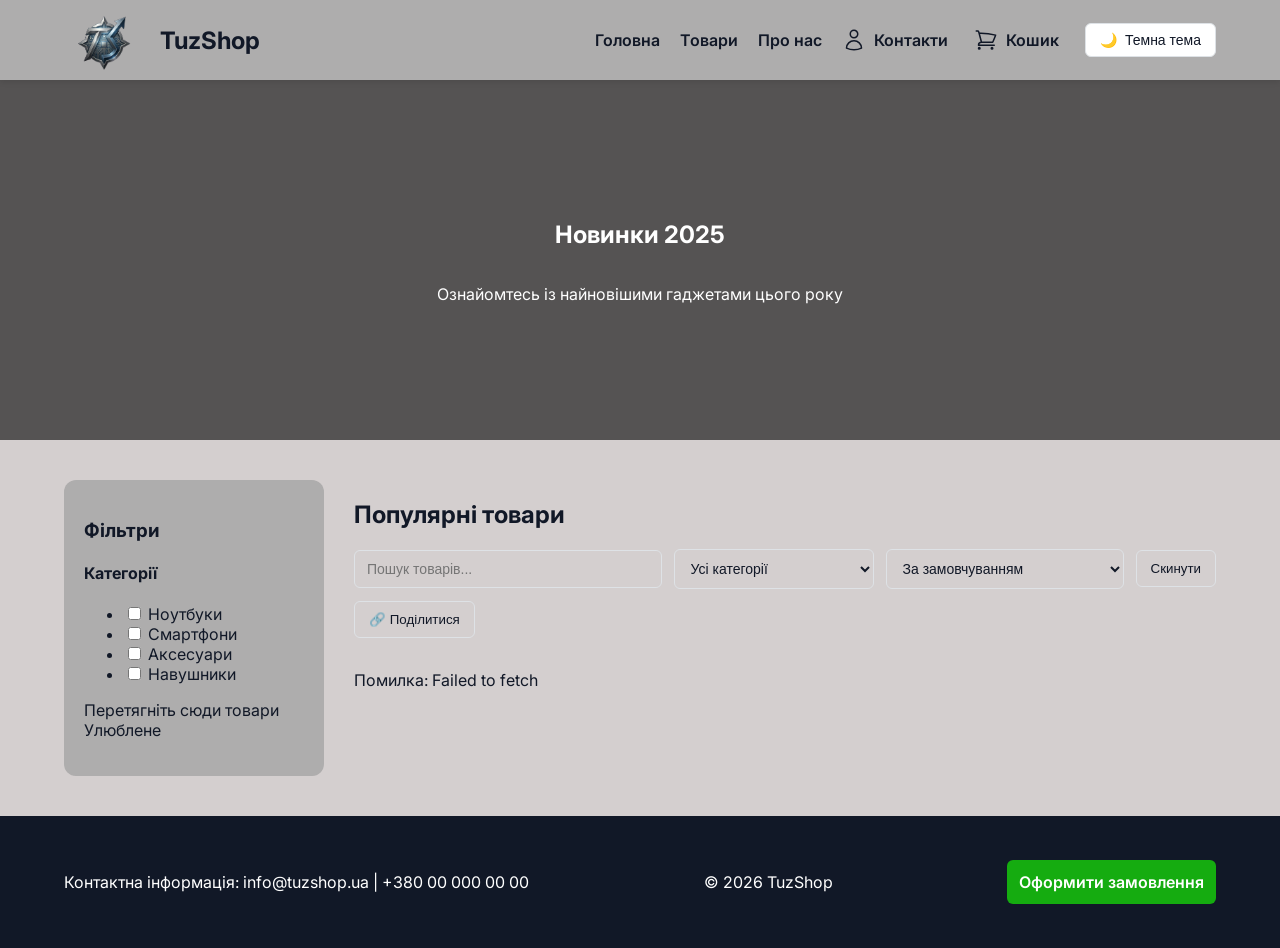
<file: index.html>
<!DOCTYPE html>
<html lang="uk">
<head>
    <meta charset="UTF-8">
    <meta name="viewport" content="width=device-width, initial-scale=1.0">
    <title>TuzShop — Магазин майбутнього</title>
    <link rel="stylesheet" href="css/style.css">
    <link rel="preconnect" href="https://fonts.googleapis.com">
    <link rel="preconnect" href="https://fonts.gstatic.com" crossorigin>
    <link href="https://fonts.googleapis.com/css2?family=Inter:wght@400;600;700&display=swap" rel="stylesheet">
</head>
<body>

<header class="header">
    <div class="Logo">
        <img src="images/logo.png" class="logo" height="115" alt="TuzShop Logo">
        <h1>TuzShop</h1>
    </div>
    
    <button class="menu-toggle" aria-label="Відкрити меню">
        <svg xmlns="http://www.w3.org/2000/svg" fill="none" viewBox="0 0 24 24" stroke-width="1.5" stroke="currentColor" width="24" height="24">
            <path stroke-linecap="round" stroke-linejoin="round" d="M3.75 6.75h16.5M3.75 12h16.5m-16.5 5.25h16.5" />
        </svg>
    </button>

    <nav class="main-nav">
        <ul>
            <li><a href="index.html">Головна</a></li>
            <li><a href="#">Товари</a></li>
            <li><a href="#">Про нас</a></li>
            <li>
                <a href="check.html" class="btn-cart">
                    <svg xmlns="http://www.w3.org/2000/svg" fill="none" viewBox="0 0 24 24" stroke-width="1.5" stroke="currentColor" width="24" height="24">
                        <path stroke-linecap="round" stroke-linejoin="round" d="M15.75 6a3.75 3.75 0 1 1-7.5 0 3.75 3.75 0 0 1 7.5 0ZM4.501 20.118a7.5 7.5 0 0 1 14.998 0A17.933 17.933 0 0 1 12 21.75c-2.676 0-5.216-.584-7.499-1.632Z" />
                    </svg>
                    <span>Контакти</span>
                </a>
            </li>
            <li>
                <button class="btn-cart" id="cartBtn">
                    <svg xmlns="http://www.w3.org/2000/svg" fill="none" viewBox="0 0 24 24" stroke-width="1.5" stroke="currentColor" width="24" height="24">
                        <path stroke-linecap="round" stroke-linejoin="round" d="M2.25 3h1.386c.51 0 .955.343 1.087.835l.383 1.437M7.5 14.25a3 3 0 0 0-3 3h15.75m-12.75-3h11.218c1.121 -2.3 2.1 -4.684 2.924-7.138a60.114 60.114 0 0 0-16.536-1.84M7.5 14.25L5.106 5.272M6 20.25a.75.75 0 1 1-1.5 0 .75.75 0 0 1 1.5 0Zm12.75 0a.75.75 0 1 1-1.5 0 .75.75 0 0 1 1.5 0Z" />
                    </svg>
                    <span>Кошик</span>
                </button>
            </li>
            <button id="themeToggleBtn" class="btn btn-theme" aria-label="Перемкнути тему">
                <span class="theme-icon">🌙</span>
                <span class="theme-text">Темна тема</span>
            </button>
        </ul>
    </nav>
</header>

<main>
    <section class="hero">
        <h2>Новинки 2025</h2>
        <p>Ознайомтесь із найновішими гаджетами цього року</p>
    </section>

    <div class="page-layout">
        <aside class="sidebar">
            <h3>Фільтри</h3>
            <div class="filter-group">
                <h4>Категорії</h4>
                <ul>
                    <li><label><input type="checkbox"> Ноутбуки</label></li>
                    <li><label><input type="checkbox"> Смартфони</label></li>
                    <li><label><input type="checkbox"> Аксесуари</label></li>
                    <li><label><input type="checkbox"> Навушники</label></li>
                </ul>
            </div>

            <div class="favorite-zone" id="favoriteZone">
                <p>Перетягніть сюди товари Улюблене</p>
            </div>

        </aside>

        <section class="products-content">
            <h2>Популярні товари</h2>
            
            <div class="loader-container" id="loader">
                <div class="spinner"></div>
                <p>Завантаження товарів...</p>
            </div>

            <section class="catalog-toolbar" aria-label="Фільтри каталогу">
                <input
                    type="search"
                    id="searchInput"
                    class="toolbar-control"
                    placeholder="Пошук товарів..."
                    maxlength="50"
                    autocomplete="off"
                >

                <select id="categorySelect" class="toolbar-control" aria-label="Категорія">
                    <option value="all">Усі категорії</option>
                </select>

                <select id="sortSelect" class="toolbar-control" aria-label="Сортування">
                    <option value="default">За замовчуванням</option>
                    <option value="price-asc">Ціна: від дешевих до дорогих</option>
                    <option value="price-desc">Ціна: від дорогих до дешевих</option>
                    <option value="title-asc">Назва: А → Я</option>
                    <option value="rating-desc">Рейтинг: найкращі спочатку</option>
                </select>

                <button type="button" id="resetFiltersBtn" class="btn btn-secondary">Скинути</button>
                <button type="button" id="shareLinkBtn" class="btn btn-secondary">🔗 Поділитися</button>
            </section>

            <p id="catalogInfo" class="catalog-info" aria-live="polite"></p>

            <div class="products-grid"></div>
            
            <nav id="pagination" class="pagination" aria-label="Сторінки каталогу"></nav>
        </section>
    </div>
</main>

<footer> 
    <p>Контактна інформація: info@tuzshop.ua | +380 00 000 00 00</p>
    <p>&copy; 2026 TuzShop</p>
        
    <div class="subscribe-form">
        <a href="check.html" class="reg-btn">Оформити замовлення</a>
    </div>
</footer>

<script src="./assets/js/main.js" type="module"></script>

<div class="modal-overlay hidden" id="cartOverlay">
    <div class="modal-window">
        <div class="modal-header">
            <h2>Ваш Кошик</h2>
            <button class="close-btn" id="closeCartBtn">&times;</button>
        </div>

        <div class="cart-items" id="cartItemsContainer">
            <p>Кошик порожній.</p>
        </div>

        <div class="modal-footer">
            <h3>Разом: <span id="cartTotalSum">0</span>грн</h3>
            
            <form id="checkoutOrderForm" novalidate style="margin-top: 15px; text-align: left;">
                <div class="form-row" style="margin-bottom: 12px;">
                    <label for="clientName" style="display: block; margin-bottom: 4px;">ПІБ покупця:</label>
                    <input type="text" id="clientName" name="clientName" placeholder="Коваленко Олександр Сергійович" required style="width: 100%; padding: 8px; box-sizing: border-box;">
                    <span class="input-error" id="nameError" style="color: red; font-size: 13px;"></span>
                </div>

                <div class="form-row" style="margin-bottom: 12px;">
                    <label for="clientPhone" style="display: block; margin-bottom: 4px;">Номер телефону (+380...)</label>
                    <input type="tel" id="clientPhone" name="clientPhone" placeholder="+38 (097) 123-45-67" required style="width: 100%; padding: 8px; box-sizing: border-box;">
                    <span class="input-error" id="phoneError" style="color: red; font-size: 13px;"></span>
                </div>

                <div class="form-row" style="margin-bottom: 12px;">
                    <label for="clientEmail" style="display: block; margin-bottom: 4px;">Електронна пошта:</label>
                    <input type="email" id="clientEmail" name="clientEmail" placeholder="olexandr@example.com" required style="width: 100%; padding: 8px; box-sizing: border-box;">
                    <span class="input-error" id="emailError" style="color: red; font-size: 13px;"></span>
                </div>

                <div class="form-row" style="margin-bottom: 16px;">
                    <label for="orderPromo" style="display: block; margin-bottom: 4px;">Промокод (якщо є):</label>
                    <input type="text" id="orderPromo" name="orderPromo" placeholder="Введіть SALE10 для знижки 10%" style="width: 100%; padding: 8px; box-sizing: border-box;">
                </div>

                <button type="submit" id="btnPlaceOrder" style="width: 100%; padding: 10px 20px; background: #28a785; color: white; border: none; border-radius: 6px; cursor: pointer; font-size: 16px;">
                    Підтвердити замовлення
                </button>
            </form>
        </div>
    </div>
</div>

</body>
</html>
</file>
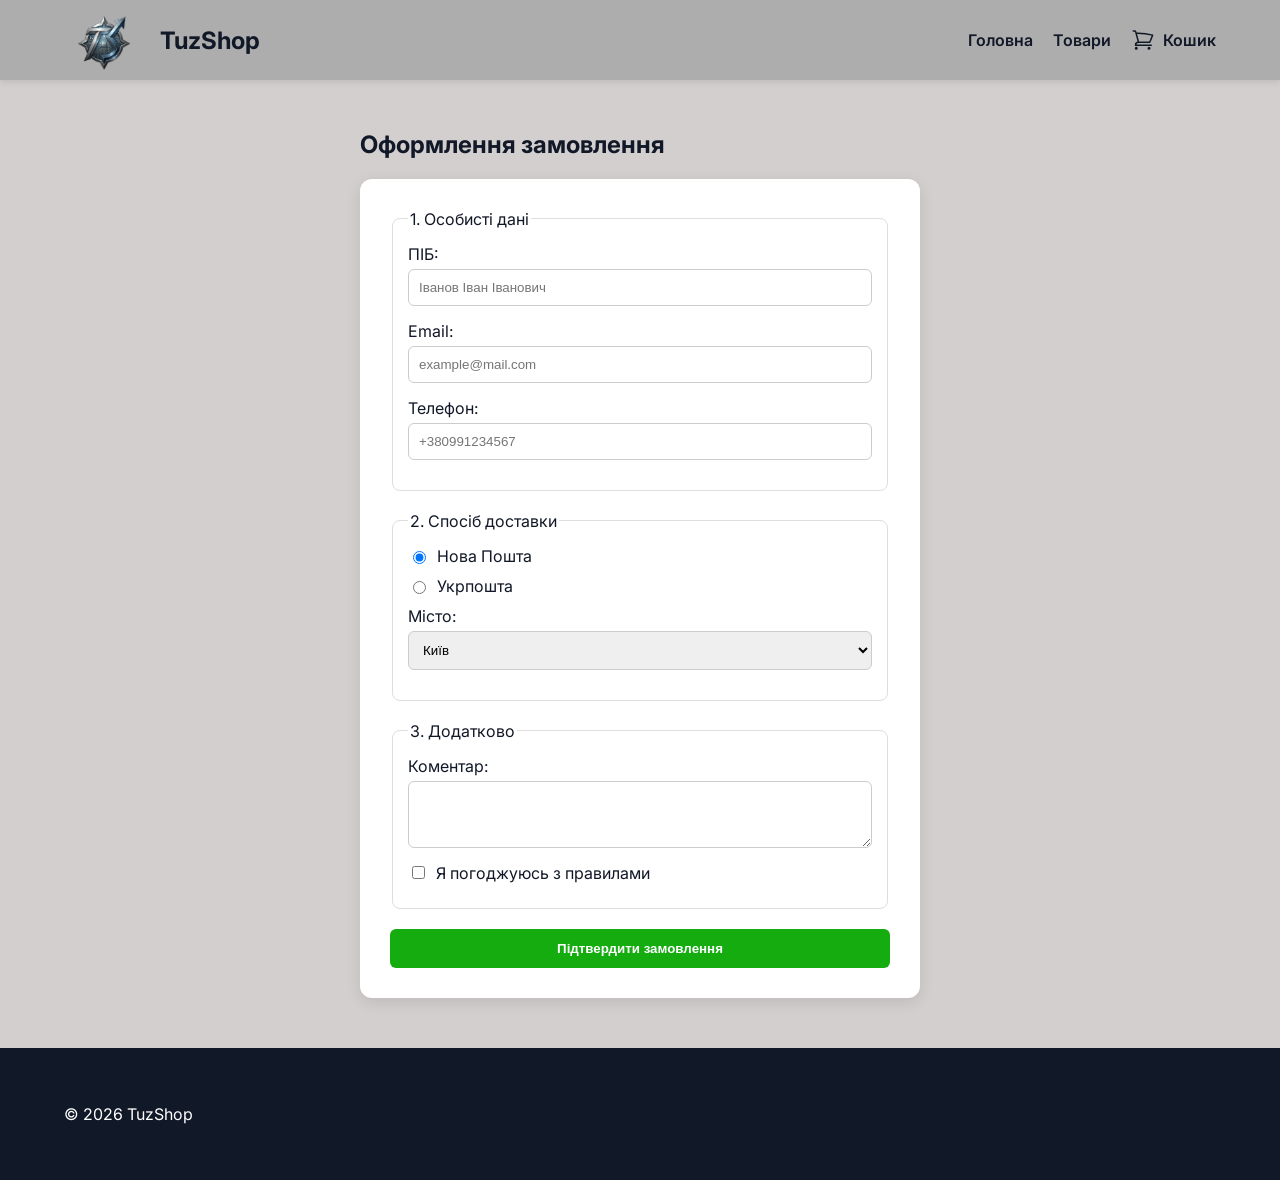
<file: check.html>
<!DOCTYPE html>
<html lang="uk">
<head>
    <meta charset="UTF-8">
    <meta name="viewport" content="width=device-width, initial-scale=1.0">
    <title>Оформлення замовлення — TuzShop</title>
    <link rel="stylesheet" href="css/style.css">
    <link href="https://fonts.googleapis.com/css2?family=Inter:wght@400;600;700&display=swap" rel="stylesheet">
</head>
<body>

<header class="header">
    <div class="Logo"> 
        <img src="images/logo.png" class="logo" height="115" alt="Logo">
        <h1>TuzShop</h1>
    </div>
    
    <button class="menu-toggle" aria-label="Відкрити меню">
        <svg xmlns="http://www.w3.org/2000/svg" fill="none" viewBox="0 0 24 24" stroke-width="1.5" stroke="currentColor" width="24" height="24">
            <path stroke-linecap="round" stroke-linejoin="round" d="M3.75 6.75h16.5M3.75 12h16.5m-16.5 5.25h16.5" />
        </svg>
    </button>

    <nav class="main-nav">
        <ul>
            <li><a href="index.html">Головна</a></li>
            <li><a href="#">Товари</a></li>
            <li>
                <a href="check.html" class="btn-cart">
                    <svg xmlns="http://www.w3.org/2000/svg" fill="none" viewBox="0 0 24 24" stroke-width="1.5" stroke="currentColor" width="24" height="24">
                        <path stroke-linecap="round" stroke-linejoin="round" d="M2.25 3h1.386c.51 0 .955.343 1.087.835l.383 1.437M7.5 14.25a3 3 0 0 0-3 3h15.75m-12.75-3h11.218c1.121 -2.3 2.1 -4.684 2.924-7.138a60.114 60.114 0 0 0-16.536-1.84M7.5 14.25L5.106 5.272M6 20.25a.75.75 0 1 1-1.5 0 .75.75 0 0 1 1.5 0Zm12.75 0a.75.75 0 1 1-1.5 0 .75.75 0 0 1 1.5 0Z" />
                    </svg>
                    <span>Кошик</span>
                </a>
            </li>
        </ul>
    </nav>
</header>

<main>
    <div class="checkout-container">
        <h2>Оформлення замовлення</h2>
        <form action="#" method="POST" class="checkout-form">
            <fieldset>
                <legend>1. Особисті дані</legend>
                <div class="form-group">
                    <label for="fullName">ПІБ:</label>
                    <input type="text" id="fullName" name="fullName" required placeholder="Іванов Іван Іванович">
                </div>
                <div class="form-group">
                    <label for="email">Email:</label>
                    <input type="email" id="email" name="email" required placeholder="example@mail.com">
                </div>
                <div class="form-group">
                    <label for="phone">Телефон:</label>
                    <input type="tel" id="phone" name="phone" pattern="[\+]\d{12}" placeholder="+380991234567" required title="Формат: +380XXXXXXXXX">
                </div>
            </fieldset>

            <fieldset>
                <legend>2. Спосіб доставки</legend>
                <div class="form-radio"><input type="radio" id="n" name="d" checked><label for="n">Нова Пошта</label></div>
                <div class="form-radio"><input type="radio" id="c" name="d"><label for="c">Укрпошта</label></div>
                <div class="form-group">
                    <label for="city">Місто:</label>
                    <select id="city"><option>Київ</option><option>Львів</option><option>Одеса</option></select>
                </div>
            </fieldset>

            <fieldset>
                <legend>3. Додатково</legend>
                <div class="form-group">
                    <label for="comm">Коментар:</label>
                    <textarea id="comm" rows="3"></textarea>
                </div>
                <div class="form-checkbox">
                    <input type="checkbox" id="agree" required>
                    <label for="agree">Я погоджуюсь з правилами</label>
                </div>
            </fieldset>

            <button type="submit" class="buy-btn">Підтвердити замовлення</button>
        </form>
    </div>
</main>

<footer>
    <div class="footer-content" style="justify-content: center;">
        <p>&copy; 2026 TuzShop</p>
    </div>
</footer>

</body>
</html>
</file>
<file: css/style.css>
:root {
  --font-main: 'Inter', sans-serif;
  --primary-color: #15ac10;
  --primary-hover: #064d1b;
  
  --text-dark: #111827;
  --bg-color: #d4cfcf;
  --white-bg: #ffffff;
  --header-bg: #a1a1a1b9;
  
  --border-color: #dee2e6;
  --modal-bg: rgba(0, 0, 0, 0.6);
}

* { box-sizing: border-box; }

body {
  font-family: var(--font-main);
  background-color: var(--bg-color);
  color: var(--text-dark);
  margin: 0;
  display: flex;
  flex-direction: column;
  min-height: 100vh;
}

body.dark-theme {
  --text-dark: #d5e0eb;
  --bg-color: #121212;
  --white-bg: #6d6868;
  --header-bg: #2a2a2a; 
  --border-color: #343a40;
  --modal-bg: rgba(0, 0, 0, 0.85);
}

main { flex: 1; }

header {
  background: var(--header-bg);
  padding: 10px 5%;
  display: flex;
  justify-content: space-between;
  align-items: center;
  position: sticky;
  top: 0;
  z-index: 1000;
  box-shadow: 0 2px 6px rgba(0,0,0,0.1);
}

.Logo { display: flex; align-items: center; gap: 15px; }
.Logo img { height: 60px; width: auto; }
.Logo h1 { margin: 0; font-size: 1.5rem; }

.main-nav ul {
  display: flex;
  align-items: center;
  list-style: none;
  margin: 0;
  padding: 0;
  gap: 20px;
}

.main-nav a {
  font-weight: 600;
  text-decoration: none;
  color: var(--text-dark);
  display: flex;
  align-items: center;
}

.btn-cart {
  display: flex;
  align-items: center;
  gap: 0.5rem;
  background: transparent;
  border: none;
  cursor: pointer;
  font-family: inherit;
  font-size: 1rem;
  font-weight: 600;
  color: var(--text-dark);
}

.menu-toggle {
  display: none;
  background: none;
  border: none;
  cursor: pointer;
  color: var(--text-dark);
}

.hero {
  height: 40vh;
  background: linear-gradient(rgba(0,0,0,0.6), rgba(0,0,0,0.6)), url('https://images.unsplash.com/photo-1518770660439-4636190af475') center/cover;
  display: flex;
  flex-direction: column;
  justify-content: center;
  align-items: center;
  color: white;
  text-align: center;
}

.page-layout {
  display: grid;
  grid-template-columns: 260px 1fr;
  gap: 30px;
  padding: 40px 5%;
  max-width: 1400px;
  margin: 0 auto;
}

.sidebar { background: var(--header-bg); padding: 20px; border-radius: 12px; height: fit-content; }

.products-grid {
  display: grid;
  grid-template-columns: repeat(auto-fill, minmax(220px, 1fr));
  gap: 20px;
}

.product-card {
  background: var(--header-bg);
  padding: 15px;
  border-radius: 12px;
  display: flex;
  flex-direction: column;
  cursor: grab;
}

.product-card:active {
  cursor: grabbing;
}

.product-card img { width: 100%; height: 150px; object-fit: cover; border-radius: 8px; }
.product-card h3 { margin: 10px 0 5px; }
.product-card .price { font-weight: bold; margin-top: auto; margin-bottom: 15px; }

.checkout-container {
  max-width: 600px; 
  margin: 50px auto;
  padding: 0 20px;
}

.checkout-form {
  background: var(--white-bg);
  padding: 30px;
  border-radius: 12px;
  box-shadow: 0 4px 15px rgba(0,0,0,0.1);
}

.checkout-form fieldset { border: 1px solid #ddd; padding: 15px; margin-bottom: 20px; border-radius: 8px; }
.form-radio, .form-checkbox { margin-bottom: 10px; display: flex; align-items: center; gap: 8px; }

.form-group { display: flex; flex-direction: column; margin-bottom: 15px; }
.form-group input, .form-group select, .form-group textarea {
  width: 100%; 
  padding: 10px;
  border: 1px solid #ccc;
  border-radius: 6px;
  margin-top: 5px;
}

.form-group input:invalid:focus { border-color: red; outline: none; }
.form-group input:valid:not(:placeholder-shown) { border-color: var(--primary-color); }

.buy-btn, .reg-btn {
  display: block;
  text-align: center;
  background: var(--primary-color);
  color: white;
  padding: 12px;
  border-radius: 6px;
  text-decoration: none;
  font-weight: 600;
  border: none;
  width: 100%;
  cursor: pointer;
}

.buy-btn:hover, .reg-btn:hover { background: var(--primary-hover); }

.loader-container {
  display: flex;
  flex-direction: column;
  align-items: center;
  justify-content: center;
  padding: 3rem;
}

.spinner {
  width: 40px;
  height: 40px;
  border: 4px solid #f3f3f3;
  border-top: 4px solid var(--primary-color);
  border-radius: 50%;
  animation: spin 1s linear infinite;
}

@keyframes spin {
  0% { transform: rotate(0deg); }
  100% { transform: rotate(360deg); }
}

.hidden {
  display: none !important;
}

.modal-overlay {
  position: fixed;
  top: 0;
  left: 0;
  width: 100%;
  height: 100%;
  background-color: rgba(0, 0, 0, 0.5);
  display: flex;
  justify-content: center;
  align-items: center;
  z-index: 1000;
}

.modal-overlay.hidden {
  display: none !important;
}

.modal-window {
  background: #ffffff;
  padding: 2rem;
  border-radius: 12px;
  width: 90%;
  max-width: 500px;
  max-height: 80vh;
  overflow-y: auto;
  box-shadow: 0 10px 25px rgba(0, 0, 0, 0.3);
}

.modal-header {
  display: flex;
  justify-content: space-between;
  align-items: center;
  margin-bottom: 1.5rem;
  border-bottom: 1px solid #eee;
  padding-bottom: 0.5rem;
}

.close-btn {
  background: transparent;
  border: none;
  font-size: 1.8rem;
  cursor: pointer;
  color: #333;
}

.cart-item {
  display: flex;
  align-items: center;
  justify-content: space-between;
  margin-bottom: 1rem;
  padding-bottom: 0.8rem;
  border-bottom: 1px solid #f1f1f1;
}

.cart-item img {
  width: 50px;
  height: 50px;
  object-fit: cover;
  border-radius: 6px;
}

.cart-item-info {
  flex-grow: 1;
  margin-left: 1rem;
}

.cart-item-info h4 {
  font-size: 0.95rem;
  margin: 0 0 4px 0;
}

.cart-item-info p {
  margin: 0;
  color: #666;
  font-size: 0.9rem;
}

.cart-item-controls {
  display: flex;
  align-items: center;
  gap: 8px;
}

.cart-item-controls button {
  background-color: #f0f0f0;
  border: 1px solid #ccc;
  border-radius: 4px;
  width: 25px;
  height: 25px;
  cursor: pointer;
  font-weight: bold;
}

.cart-item-controls button:hover {
  background-color: #e0e0e0;
}

.modal-footer {
  margin-top: 1.5rem;
  border-top: 1px solid #eee;
  padding-top: 1rem;
  display: flex;
  flex-direction: column;
  gap: 1rem;
}

.modal-footer h3 {
  margin: 0;
  font-size: 1.2rem;
}

.favorites-zone {
  border: 2px dashed #ccc;
  border-radius: 8px;
  padding: 1.5rem;
  text-align: center;
  background-color: #f9f9f9;
  margin-bottom: 1.5rem;
  transition: background-color 0.3s, border-color 0.3s;
}

.favorites-zone.drag-over {
  background-color: #e2f0d9;
  border-color: #15ac10;
}

.product-card.dragging {
  opacity: 0.4;
}

.fav-item {
  background: #fff;
  padding: 0.5rem;
  margin-top: 0.5rem;
  border-radius: 4px;
  box-shadow: 0 2px 4px rgba(0,0,0,0.1);
  text-align: left;
}

footer {
  background: #111827;
  color: white;
  padding: 40px 5%;
  display: flex;
  justify-content: space-between;
  align-items: center;
}

@media screen and (max-width: 768px) {
  .menu-toggle {
    display: block; 
  }

  .main-nav ul {
    display: none; 
  }

  h2 {
    font-size: 1.5rem; 
  }

  .page-layout {
    grid-template-columns: 1fr; 
    padding: 1rem; 
    gap: 20px;
  }
}


body {
  transition: background-color 0.3s ease, color 0.3s ease;
}

.product-card,
.modal-window,
.favorites-zone {
  background-color: var(--white-bg);
  border: 1px solid var(--border-color);
  color: var(--text-dark);
  transition: background-color 0.3s ease, color 0.3s ease, border-color 0.3s ease;
}

.btn-theme {
  display: inline-flex;
  align-items: center;
  gap: 8px;
  padding: 8px 14px;
  background-color: var(--white-bg);
  color: var(--text-dark);
  border: 1px solid var(--border-color);
  border-radius: 6px;
  cursor: pointer;
  font-size: 14px;
  transition: all 0.3s ease;
}
.catalog-toolbar {
  display: flex;
  flex-wrap: wrap;
  gap: 12px;
  align-items: center;
  margin: 20px 0 8px;
}

.toolbar-control {
  padding: 10px 12px;
  min-width: 200px;
  background-color: var(--bg-card);
  color: var(--text-main);
  border: 1px solid var(--border-color);
  border-radius: 6px;
  font-size: 14px;
}

#searchInput {
  flex: 1 1 260px;
}

.btn-secondary {
  padding: 10px 14px;
  background-color: var(--bg-card);
  color: var(--text-main);
  border: 1px solid var(--border-color);
  border-radius: 6px;
  cursor: pointer;
}

.catalog-info {
  margin: 0 0 16px;
  color: var(--text-muted);
  font-size: 14px;
}

.pagination {
  display: flex;
  justify-content: center;
  flex-wrap: wrap;
  gap: 6px;
  margin: 28px 0;
}

.pagination:empty {
  display: none;
}

.page-btn {
  min-width: 40px;
  padding: 8px 12px;
  background-color: var(--bg-card);
  color: var(--text-main);
  border: 1px solid var(--border-color);
  border-radius: 6px;
  cursor: pointer;
  font-size: 14px;
}

.page-btn:hover:not(:disabled) {
  border-color: var(--accent-color);
}

.page-btn.is-active {
  background-color: var(--accent-color);
  border-color: var(--accent-color);
  color: #ffffff;
  font-weight: 600;
}

.page-btn:disabled {
  opacity: 0.45;
  cursor: not-allowed;
}
</file>
